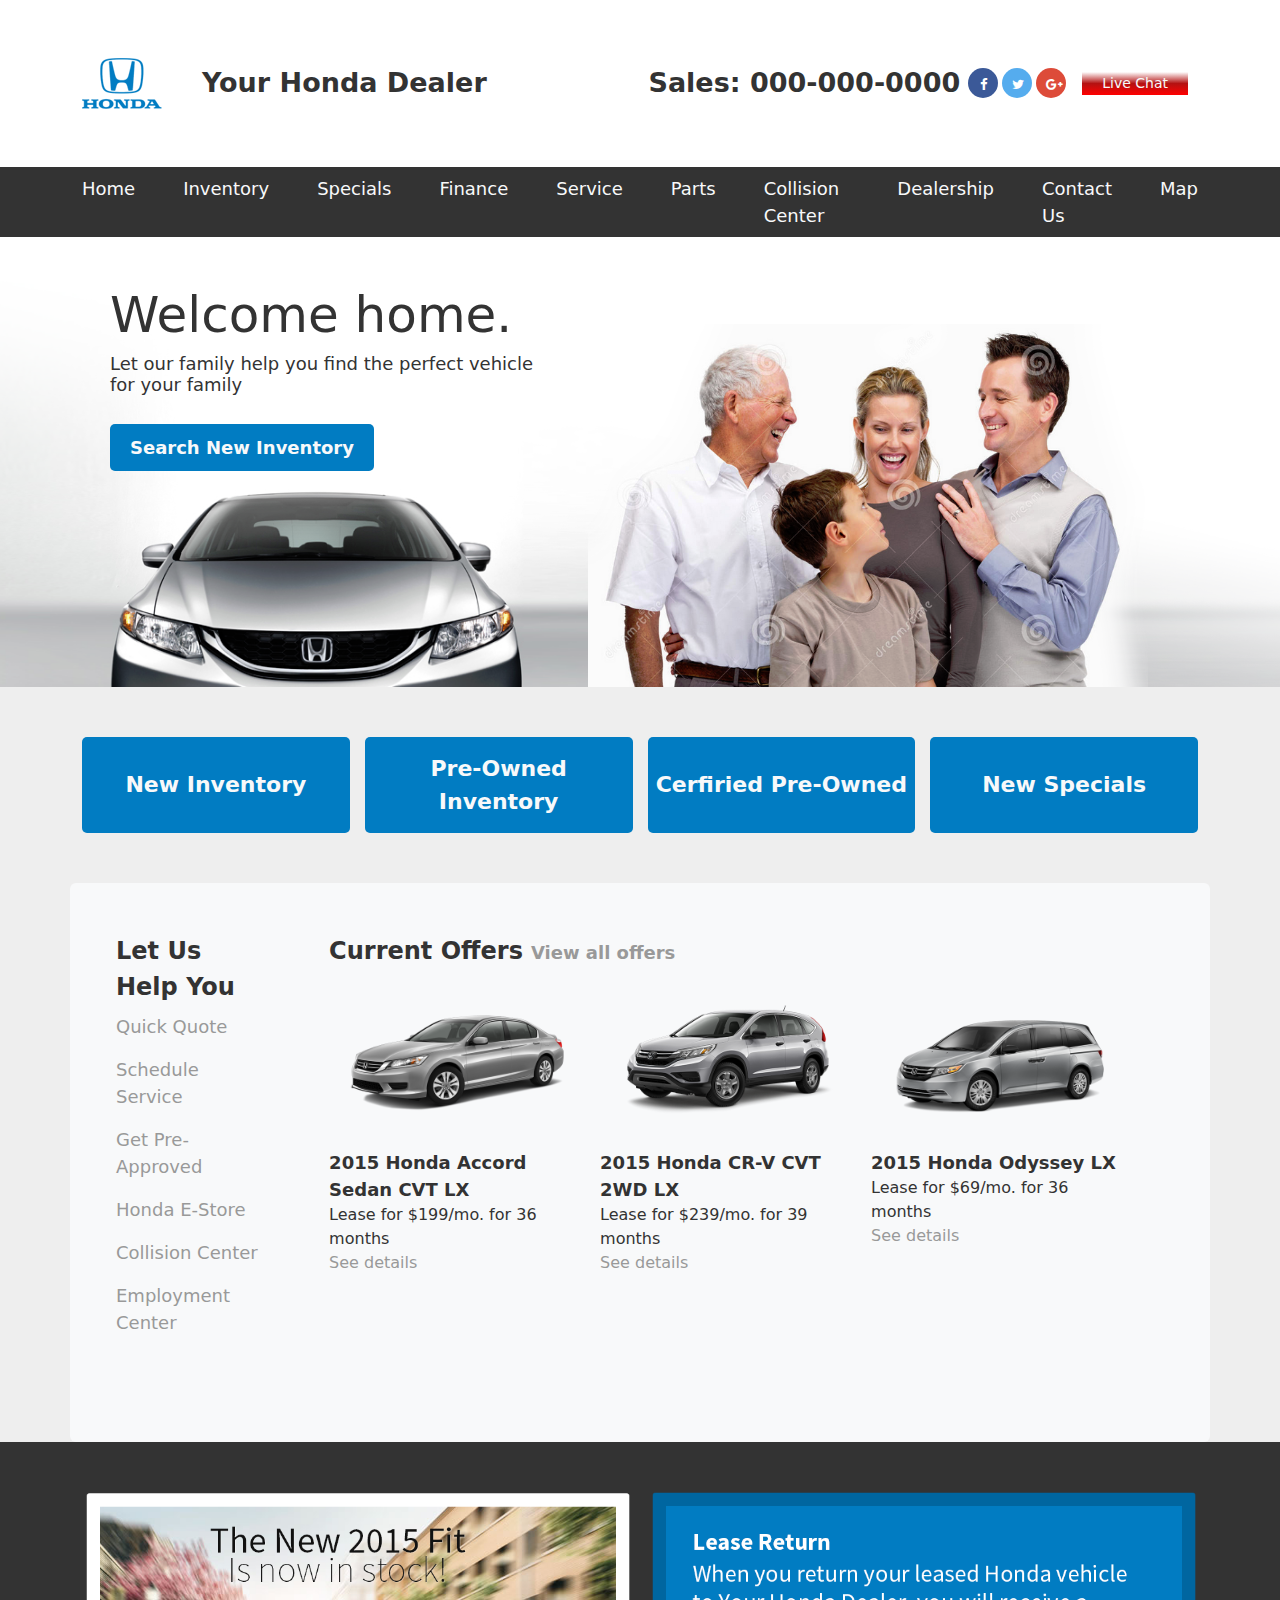
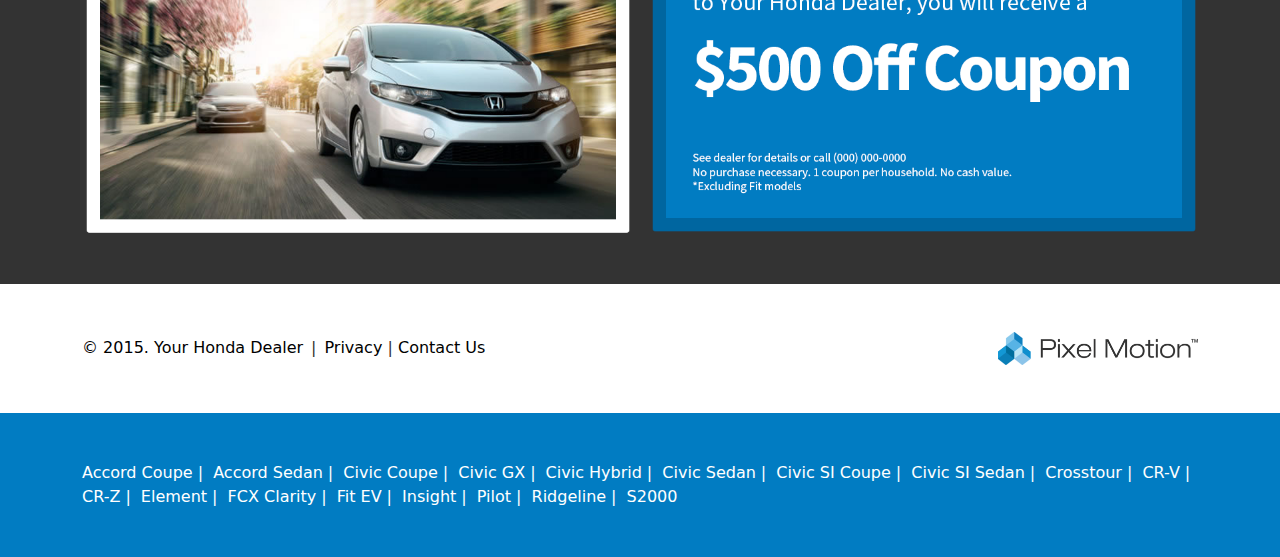
<file: index.html>
<!doctype html>
<html lang="en">
  <head>
    <meta charset="utf-8">
    <meta name="viewport" content="width=device-width, initial-scale=1">
    <link href="https://cdn.jsdelivr.net/npm/bootstrap@5.3.3/dist/css/bootstrap.min.css" rel="stylesheet" integrity="sha384-QWTKZyjpPEjISv5WaRU9OFeRpok6YctnYmDr5pNlyT2bRjXh0JMhjY6hW+ALEwIH" crossorigin="anonymous">
    <link rel="stylesheet" href="https://cdnjs.cloudflare.com/ajax/libs/font-awesome/4.7.0/css/font-awesome.min.css">
    <link rel="stylesheet" href="assets/css/style.css">
    <title>Pixel Motion - Exam</title>
  </head>
  <body>
    <!-- header -->
    <header class="" id="header">
          <div class="container top-header d-flex justify-content-between align-items-center py-5">
            <img src="assets/images/Layer1.png" alt="" class="logo">
            <div class="top-header-content d-flex flex-md-row flex-column flex-md-fill justify-content-between align-items-md-center">
              <span class="header-title fw-bold">Your Honda Dealer</span>
                <div class="contact-us d-flex flex-column flex-lg-row gap-2">
                  <span class="contact-number">Sales: 000-000-0000</span>
                    <div class="social-live d-flex align-items-center gap-3">
                      <div class="socials d-flex gap-1">
                        <a href="#" class="fa fa-facebook"></a>
                        <a href="#" class="fa fa-twitter"></a>
                        <a href="#" class="fa fa-google-plus"></a>
                      </div>                  
                      <a class="live-chat text-light">Live Chat</a>
                    </div>                
                </div>
            </div>
          </div>
        </div>
        <!-- navigation -->       
        <nav class="navbar navbar-expand-lg">
          <div class="container justify-content-end">
            <button class="navbar-toggler" type="button" data-bs-toggle="collapse" data-bs-target="#navbarTogglerDemo01" aria-controls="navbarTogglerDemo01" aria-expanded="false" aria-label="Toggle navigation">
              <span class="navbar-toggler-icon"></span>
            </button>
            <div class="collapse navbar-collapse" id="navbarTogglerDemo01">
              <ul class="navbar-nav me-auto mb-2 mb-lg-0 gap-5">
                <li class="nav-item"><a class="nav-link p-0 text-light" href="#">Home</a></li>                    
                <li class="nav-item"><a class="nav-link p-0 text-light" href="#">Inventory</a></li>
                <li class="nav-item"><a class="nav-link p-0 text-light" href="#">Specials</a></li>
                <li class="nav-item"><a class="nav-link p-0 text-light" href="#">Finance</a></li>
                <li class="nav-item"><a class="nav-link p-0 text-light" href="#">Service</a></li>
                <li class="nav-item"><a class="nav-link p-0 text-light" href="#">Parts</a></li>
                <li class="nav-item"><a class="nav-link p-0 text-light" href="#">Collision Center</a></li>
                <li class="nav-item"><a class="nav-link p-0 text-light" href="#">Dealership</a></li>
                <li class="nav-item"><a class="nav-link p-0 text-light" href="#">Contact Us</a></li>
                <li class="nav-item"><a class="nav-link p-0 text-light" href="#">Map</a></li>
              </ul>
            </div>
          </div>
        </nav>
    </header>

    <!-- banner -->
    <div class="banner">
      <div class="container-lg px-0 d-flex flex-column flex-lg-row">
        <div class="banner-details d-flex flex-column">
          <div class="banner-text d-flex flex-column align-items-center text-center text-lg-start align-items-lg-start px-3 mx-lg-4 pt-5">
            <h3>Welcome home.</h3>
            <h5>Let our family help you find the perfect vehicle for your family</h5>
            <a class="hd-a text-light">Search New Inventory</a>
          </div>          
        </div>
        <!-- show on pc -->
        <div class="lg-banner d-none d-sm-none d-lg-block">
          <img src="assets/images/Group3.png" alt="" class="banner-img">
        </div>
      </div>
    </div>    

    <!-- buttons -->
    <div class="features">
      <div class="container-lg tags">
        <button class="text-light">New Inventory</button>
        <button class="text-light">Pre-Owned Inventory</button>
        <button class="text-light">Cerfiried Pre-Owned</button>
        <button class="text-light">New Specials</a>
      </div>     
    </div>
    <!-- main Section-->
    <div class="main">
      <div class="container bg-light d-flex flex-column flex-lg-row rounded align-items-sm-center align-items-lg-start">
        <div class="help d-flex flex-column text-center text-lg-start">
          <span class="px-3">Let Us Help You</span>
          <ul class="nav flex-column help-links pb-5">
            <li class="nav-item"><a class="nav-link" aria-current="page" href="#" >Quick Quote</a></li>
            <li class="nav-item"><a class="nav-link" aria-current="page" href="#">Schedule Service</a></li>
            <li class="nav-item"><a class="nav-link" aria-current="page" href="#">Get Pre-Approved</a></li>
            <li class="nav-item"><a class="nav-link" aria-current="page" href="#">Honda E-Store</a></li>
            <li class="nav-item"><a class="nav-link" aria-current="page" href="#">Collision Center</a></li>
            <li class="nav-item"><a class="nav-link" aria-current="page" href="#">Employment Center</a></li>
          </ul>
        </div>

        <div class="d-flex flex-grow-1">
          <div class="offers flex-column px-lg-5">
            <div class="title d-flex flex-column flex-lg-row align-items-center align-items-lg-start mb-5 mb-lg-0 gap-2">
              <span>Current Offers</span>
              <span><a href="#">View all offers</a></span>
            </div>           
            <div class="cars-list d-flex flex-column flex-lg-row">
              <div class="list-item align-items-center align-items-lg-start">
                <img src="assets/images/accord-sedan-cvt-lx.png" alt="" class="car-img">
                <span>2015 Honda Accord Sedan CVT LX</span>
                <p>Lease for $199/mo. for 36 months</p>
                <a href="#">See details</a>
              </div>
              <div class="list-item align-items-center align-items-lg-start">
                <img src="assets/images/crv-cvt-2wd-lx.png" alt="" class="car-img">
                <span>2015 Honda CR-V CVT 2WD LX</span>
                <p>Lease for $239/mo. for 39 months</p>
                <a href="#">See details</a>
              </div>
              <div class="list-item align-items-center align-items-lg-start">
                <img src="assets/images/odyssey-lx.png" alt="" class="car-img">
                <span>2015 Honda Odyssey LX</span>
                <p>Lease for $69/mo. for 36 months</p>
                <a href="#">See details</a>
              </div>
            </div>
          </div>
        </div>
      </div>
    </div> 

    <!-- promotion section -->

<section class="promotions">
    <div class="container d-flex flex-column flex-lg-row gap-3 py-5">
      <div>
        <img src="assets/images/The New 2015 Fit.png" width="100%">
      </div>
      <div>
        <img src="assets/images/Lease Return.png"  width="100%">
      </div>
    </div>
  </section>

  <footer>
    <div class="footer container d-flex flex-column flex-md-row align-items-center justify-content-center justify-content-md-between py-5 gap-3">
      <div class="d-flex flex-column align-items-center flex-md-row gap-2">
        <a href="#">© 2015. Your Honda Dealer</a> <span class="hide-on-tablet">|</span> <span ><a href="#">Privacy</a>  |  <a href="#">Contact Us</a></span>
      </div>
      <img src="assets/images/logo.png" width="200px">
    </div>
    <div class="links d-flex justify-content-center text-center justify-content-lg-start text-lg-start px-sm-3 px-lg-0 py-5 flex-wrap">
      <div class="container">
        <a href="#">Accord Coupe</a><span>|</span>
        <a href="#">Accord Sedan</a><span>|</span>
        <a href="#">Civic Coupe</a><span>|</span>
        <a href="#">Civic GX</a><span>|</span>
        <a href="#">Civic Hybrid</a><span>|</span>
        <a href="#">Civic Sedan</a><span>|</span>
        <a href="#">Civic SI Coupe</a><span>|</span>
        <a href="#">Civic SI Sedan</a><span>|</span>
        <a href="#">Crosstour</a><span>|</span>
        <a href="#">CR-V</a><span>|</span>
        <a href="#">CR-Z</a><span>|</span>
        <a href="#">Element</a><span>|</span>
        <a href="#">FCX Clarity</a><span>|</span>
        <a href="#">Fit EV</a><span>|</span>
        <a href="#">Insight</a><span>|</span>
        <a href="#">Pilot</a><span>|</span>
        <a href="#">Ridgeline</a><span>|</span>
        <a href="#">S2000</a>
      </div>      
    </div>
  </footer>
    <script src="https://cdn.jsdelivr.net/npm/bootstrap@5.3.3/dist/js/bootstrap.bundle.min.js" integrity="sha384-YvpcrYf0tY3lHB60NNkmXc5s9fDVZLESaAA55NDzOxhy9GkcIdslK1eN7N6jIeHz" crossorigin="anonymous"></script>
  </body>
</html>
</file>
<file: assets/css/style.css>
*{
    color: #333333;
}
/* top header */
.top-header-content{
  padding: 15px 10px;
}
.header-title {
  font-size: 27px;
  margin-left: 30px;
}
.contact-number {
  font-size: 27px;
}
.live-chat{
  font-size: 14px;
  padding: 1px 20px;
  background: linear-gradient(to top, rgb(255, 0, 0), rgb(180, 18, 18), rgb(255, 255, 255));
  text-align: center;
  text-decoration: none;
}
/* nav menu */
.navbar{
  background-color: #333333;
}
.navbar-toggler-icon {
  background-image: url("data:image/svg+xml;charset=utf8,%3Csvg viewBox='0 0 32 32' xmlns='http://www.w3.org/2000/svg'%3E%3Cpath stroke='rgba(255,255,255, 1)' stroke-width='2' stroke-linecap='round' stroke-miterlimit='10' d='M4 8h24M4 16h24M4 24h24'/%3E%3C/svg%3E");
}
.navbar-toggler {
  border:none;
} 
a.nav-link{
    font-size: 18px;
}




/* banner section */
.banner h1{
    font-size: 60px;
}
.banner .hd-a{
    padding: 10px 20px;
    font-size: 18px;
    font-weight: bold;
    background-color: #017cc2;
    text-align: center;
    border-radius: 5px;
    text-transform: capitalize;
    text-decoration: none;
    
}
.banner-img-car{
  width: 100%;
}

.banner > div{
  height: 400px;
}
.lg-banner {
  align-content: end;
}
body > div.banner > div > div.lg-banner > img{
  width: 90%;
}
.banner-text h3 {
  font-size: 35px;
}
.banner-text h5 {
  font-size: 18px;
}


/* buttons */
.features{
    background-color: rgb(238, 238, 238);
    position: relative;
  }
.features .tags{
    display: grid;
    grid-template-columns: repeat(4, 1fr);
    gap: 15px;
    padding-top: 50px;
    padding-bottom: 50px;
}
.features .tags button{
    padding: 15px 5px;
    font-size: 22px;
    font-weight: bold;    
    background-color: #017cc2;
    text-align: center;
    border: none;
    border-radius: 5px;
    text-transform: capitalize;
    text-decoration: none;
}



/* Main Section */
.main{
  background: rgb(238, 238, 238);
}
.main .container{
  padding:50px 30px;
}
a.nav-link,
.cars-list .list-item a,
.footer div a{
  color: #999999; 
  text-decoration: none;
}
.help span,
.offers .title span{
  font-size: 24px;
  font-weight: bold;
}
.offers .title a{
  font-size: 18px;  
  color: #999999; 
  text-decoration: none;
}
.offers .cars-list{
  gap:10px;
}
.offers .cars-list .list-item{
  display: flex;
  flex-direction: column;
}

.car-img{
  width: 100%;
  height: auto;
  padding:0px 20px;
}



/* promotions */
.promotions{
  background: rgb(51, 51, 51);
}



/* footer */
.footer div a{
  color: #000000;
}
.footer > div > img{
  margin-top: 5px;
}
footer div.links a,
footer div.links span{
  color: #ffffff;
  text-decoration: none;
}
.links {
  width: 100%;
  background:rgb(1, 124, 194) ;
}
.links span{
  margin-left: 5px;
  margin-right: 5px;
}


/* icons */
/* Style all font awesome icons */
.fa {
    padding: 10px;
    font-size: 13px;
    text-align: center;
    text-decoration: none;
    width: 30px;
    height: 30px;
    border-radius: 50%;
  }
  
  /* Add a hover effect if you want */
  .fa:hover {
    opacity: 0.7;
  }
  
  /* Set a specific color for each brand */
  
  /* Facebook */
  .fa-facebook {
    background: #3B5998;
    color: white;
  }
  
  /* Twitter */
  .fa-twitter {
    background: #55ACEE;
    color: white;
  }
/* google + */
  .fa-google-plus {
    background: #dd4b39;
    color: white;
  }

/* Extra small devices (phones, 600px and down) */
@media only screen and (max-width: 600px) {
  .banner > div{
    background: url('../images/banner-car3.png');
    background-repeat: no-repeat;
    background-position:bottom;
    background-size: cover;
  }

  .live-chat{
    padding: 1px 10px;
  }
  .fa {
    padding: 5px;
    font-size: 15px;
    width: 25px;
    height: 25px;
  }
  .main .container {
    padding:30px 20px 80px 20px;
  }
  .banner-text{
    margin-top: 25px;
  }
  .banner .hd-a{
    margin-top: 5px;
  }

}

/* Medium devices (landscape tablets, 768px and down) */
@media only screen and (max-width: 768px) {
  .offers .cars-list .list-item {
    text-align: center;
  }
  .hide-on-tablet{
    display:none;
  }

  
}

/* Large devices (laptops/desktops, 992px and down) */
@media only screen and (max-width: 992px) {
  .header-title {
    font-size: 20px; /* adjust 28px to 24px too big for my screen */
    margin-left: 0px;
  }
  .contact-number {
    font-size: 20px; /* adjust 28px to 24px too big for my screen */
  }
  .features .tags{
    display: grid;
    grid-template-columns: repeat(1, 1fr);
    gap: 15px;
    padding-top: 50px;
    padding-bottom: 50px;
  }  



}



/* Small devices (portrait tablets and large phones, 600px and up) */
@media only screen and (min-width: 600px) {
  .banner > div{
    background: url('../images/t-banner.png');
    background-repeat: no-repeat;
    background-position:bottom;
    background-size: cover;
  }
  .contact-number {
    font-weight: 700;
  }
  .offers .cars-list .list-item span{
    font-size: 18px;
  }
  .banner-text h3 {
    font-size: 50px;
  }
  .banner .hd-a{
    margin-top: 20px;
  }

}

/* Medium devices (landscape tablets, 768px and up) */
@media only screen and (min-width: 768px) {
  .help{
    width: 380px;
  }  
  .banner > div{
  height: 450px;
  }


}



/* Large devices (laptops/desktops, 992px and up) */
@media only screen and (min-width: 992px) {
  .banner > div {
    background:none;
}
  .offers .cars-list .list-item span{
    font-size: 18px;
  }
  .banner {
    background: url('../images/Group2.png');
    background-repeat: no-repeat;
    background-position:bottom;
    background-size: cover;
  }
}

/* Extra large devices (large laptops and desktops, 1200px and up) */
@media only screen and (min-width: 1200px) {
  .offers .cars-list .list-item span{
    font-size: 18px;
    font-weight: bold;
  }
  .offers .cars-list .list-item p{
    margin: 0px;
  }

}
</file>
